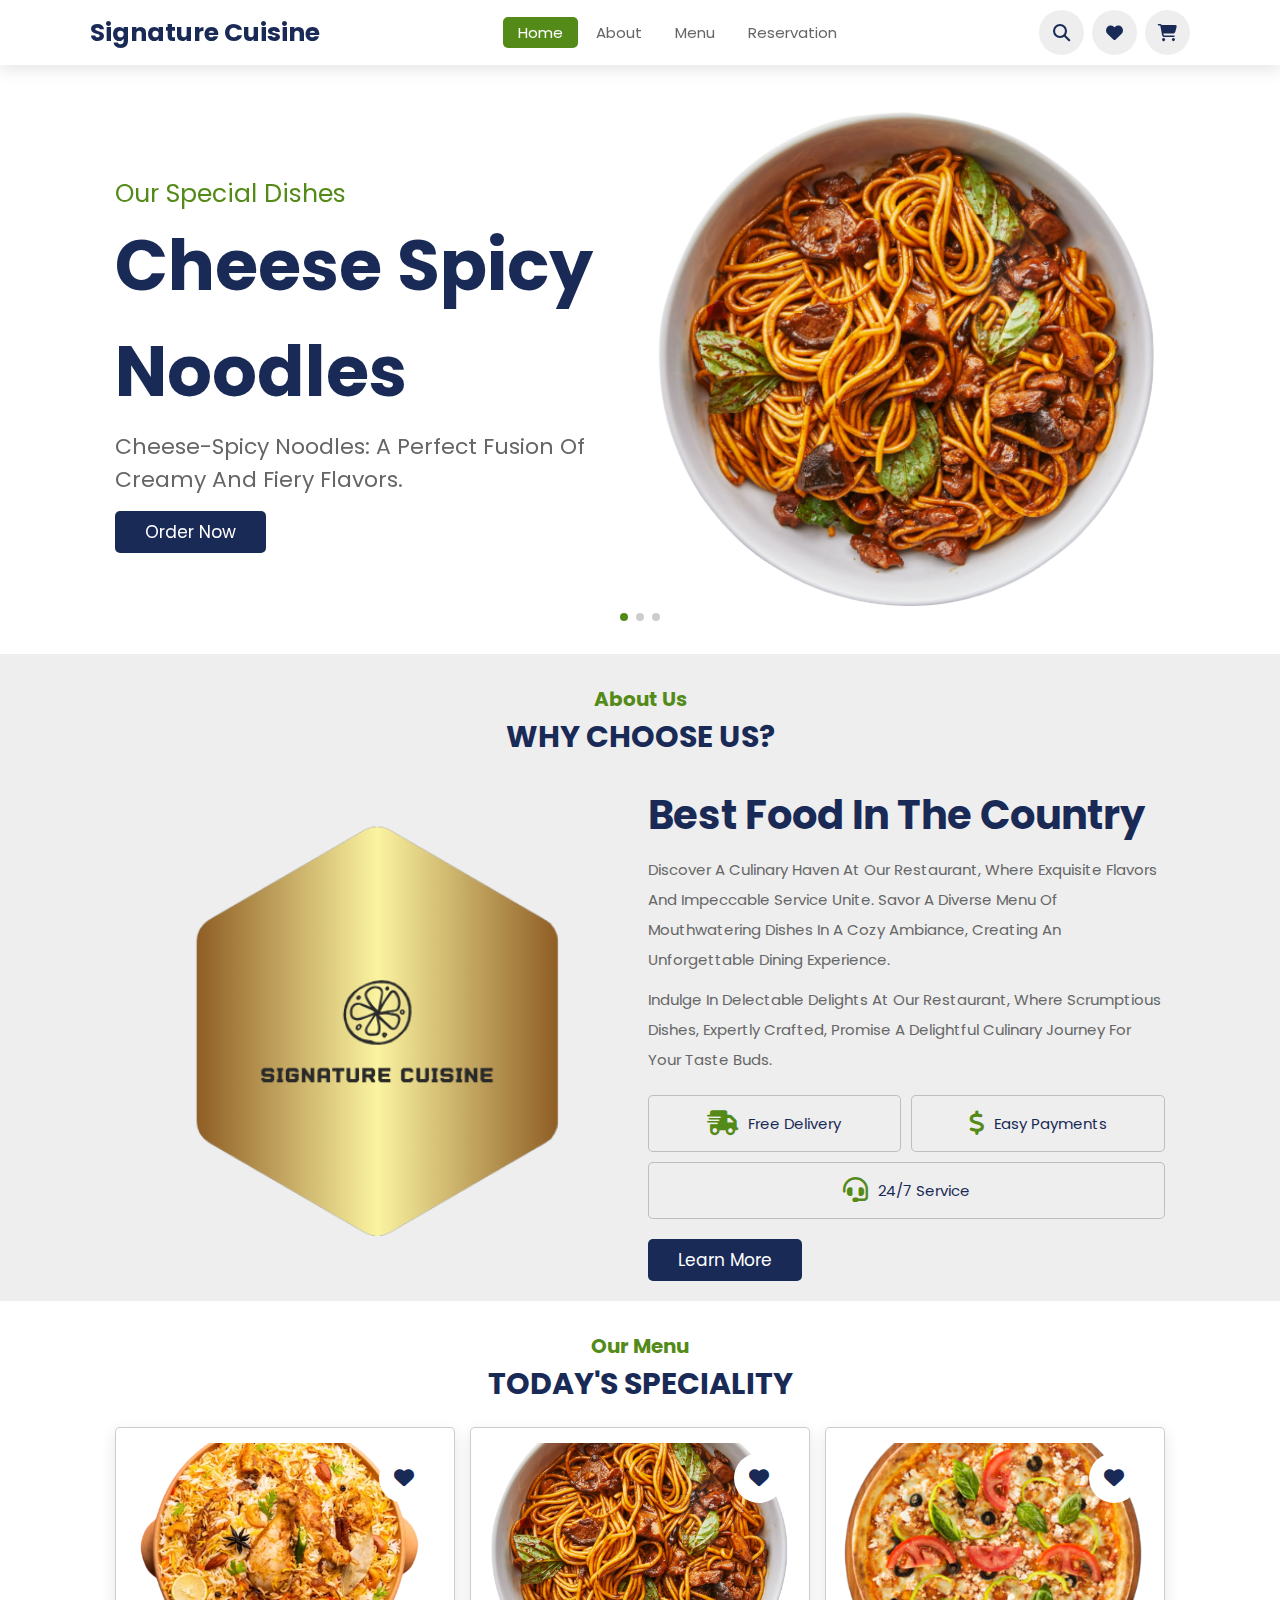
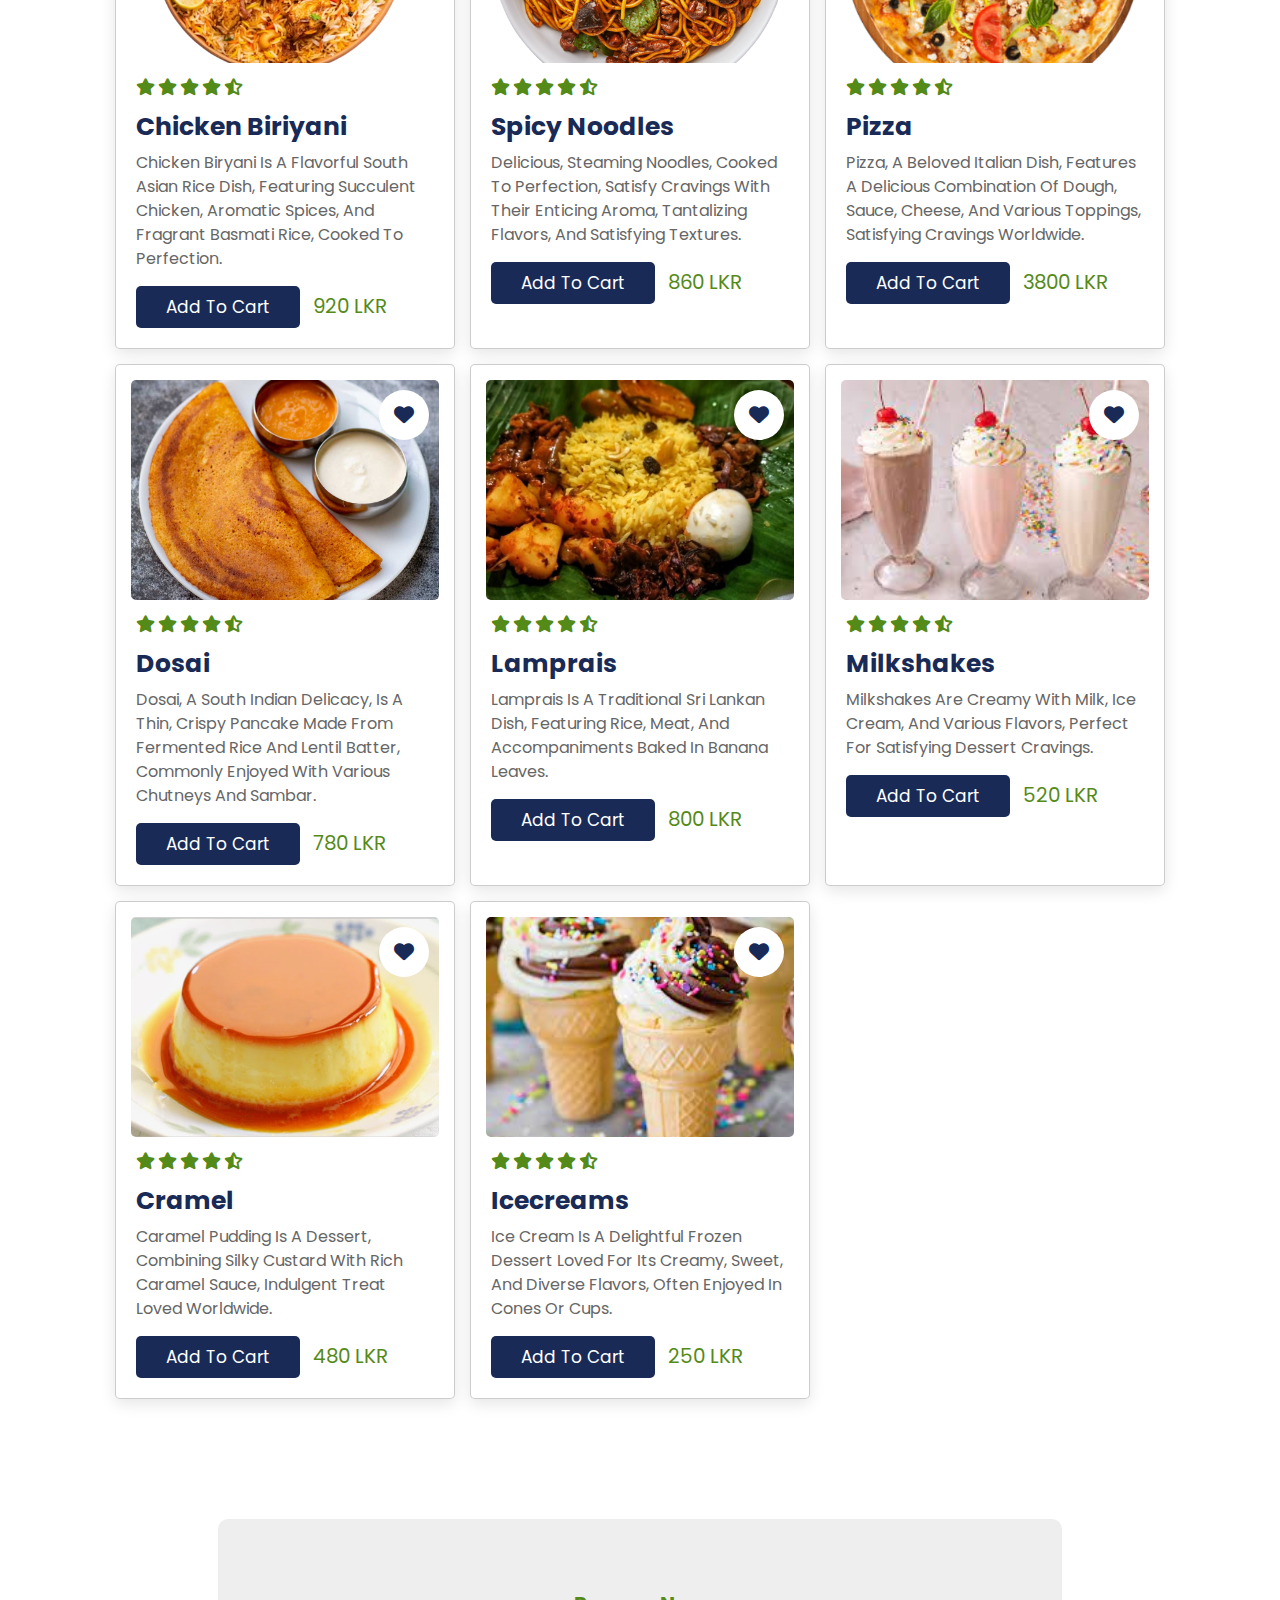
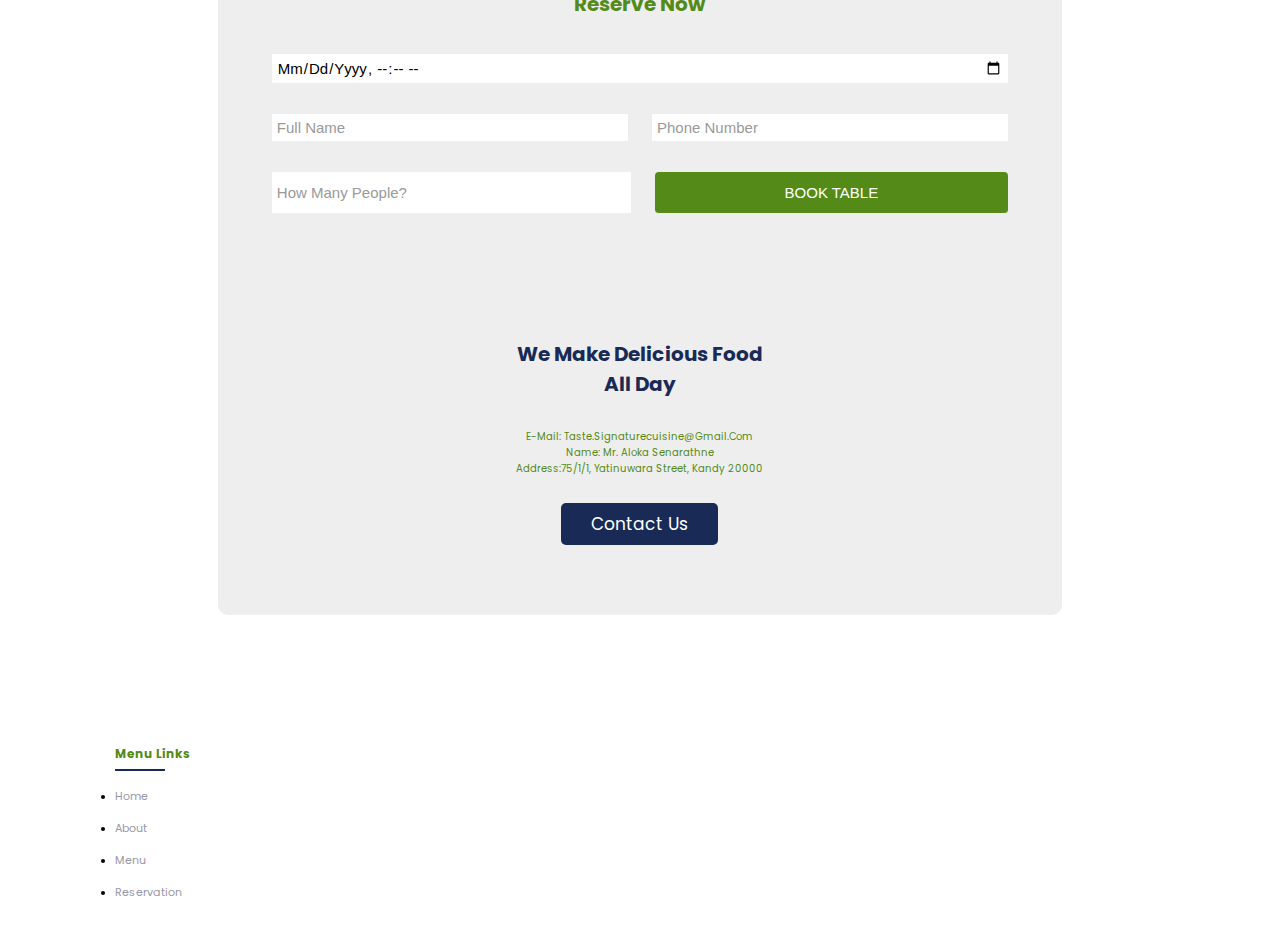
<file: index.html>
<!DOCTYPE html>
<html lang="en">
<head>
    <meta charset="UTF-8">
    <meta name="viewport" content="width=device-width, initial-scale=1.0">
    <link rel="stylesheet" href="https://cdnjs.cloudflare.com/ajax/libs/font-awesome/6.4.2/css/all.min.css">
    <link rel="stylesheet" href="https://cdn.jsdelivr.net/npm/swiper@10/swiper-bundle.min.css"/>
    <link rel="stylesheet" href="style.css">
    <title>Signature Cuisine</title>
</head>
<body>
    
    <!-- Header Section -->
    <header>

        <a href="#" class="logo"><i class="fas-fa-untensils"></i>Signature Cuisine</a>

        <nav class="navbar">
            <a class="active" href="#home">Home</a>
            <a href="#about">About</a>
            <a href="#menu">Menu</a>
            <a href="#reservation">Reservation</a>
        </nav>
         
        <div class="icons">
            <i class="fas fa-bars" id="menu-bars"></i>
            <i class="fas fa-search" id="search-icon"></i>
            <a href="#" class="fas fa-heart"></a>
            <a href="#" class="fas fa-shopping-cart"></a>
        </div>

    </header>

    <!-- Search Section -->
    <form action="" id="search-form">
        <input type="search" placeholder="Search here..." name="" id="search-box">
        <label for="search-box" class="fas fa-search"></label>
        <i class="fas fa-times" id="close"></i>
    </form>

    <!-- Home Section -->
    <section class="home" id="home">
        <div class="swiper home-slider">

            <div class="swiper-wrapper wrapper">

                <div class="swiper-slide slide">

                    <div class="content">
                        <span> Our special Dishes</span>
                        <h3>Cheese spicy Noodles</h3>
                        <p>Cheese-spicy noodles: A perfect fusion of creamy and fiery flavors.</p>
                        <a href="#" class="btn">Order Now</a>
                    </div>
                    <div class="image">
                        <img src="./images/noodles.png" alt="">
                    </div>
                </div>

                <div class="swiper-slide slide">
                    <div class="content">
                        <span> Our special Dishes</span>
                        <h3>Spicy Chiken Biriyani</h3>
                        <p>Spicy chicken biryani: An aromatic, flavorful delight for your taste buds.</p>
                        <a href="#" class="btn">Order Now</a>
                    </div>
                    <div class="image">
                        <img src="./images/biriyani.png" alt="">
                    </div>
                </div>

                <div class="swiper-slide slide">
                    <div class="content">
                        <span> Our special Dishes</span>
                        <h3>Pizza</h3>
                        <p>Irresistible pizza: A slice of cheesy heaven, perfect for every craving.</p>
                        <a href="#" class="btn">Order Now</a>
                    </div>
                    <div class="image">
                        <img src="./images/pizza.png" alt="">
                    </div>
                </div>
            </div>
            <div class="swiper-pagination"></div>
        </div>
    </section>

        <!-- About Section -->
    <section class="about" id="about">

        <h3 class="sub-heading"> About Us</h3>
        <h1 class="heading">Why Choose Us?</h1>
        
        <div class="row">
            <div class="image">
                <img src="./images/logobg.png" alt="">
            </div>   

            <div class="content">
                <h3>Best food in the country</h3>
                <p>Discover a culinary haven at our restaurant, where exquisite flavors and impeccable service unite. Savor a diverse menu of mouthwatering dishes in a cozy ambiance, creating an unforgettable dining experience.</p>
                <p>Indulge in delectable delights at our restaurant, where scrumptious dishes, expertly crafted, promise a delightful culinary journey for your taste buds.</p>
                    <div class="icons-container">
                        <div class="icons">
                            <i class="fas fa-shipping-fast"></i>
                            <span>Free Delivery</span>
                        </div>

                        <div class="icons">
                            <i class="fas fa-dollar-sign"></i>
                            <span>Easy Payments</span>
                        </div>

                        <div class="icons">
                            <i class="fas fa-headset"></i>
                            <span>24/7 service</span>
                        </div>
                    </div>
                <a href="#" class="btn">Learn More</a>
            </div>
        </div>
    </section>

    <!-- Menu Section -->
    <section class="menu" id="menu">

        <h3 class="sub-heading"> Our Menu</h3>
        <h1 class="heading">Today's Speciality</h1>

        <div class="box-container">
            <div class="box">
                <div class="image">
                    <img src="./images/biriyani.png" alt="">
                    <a href="#" class="fas fa-heart"></a>
                </div>
                <div class="content">
                    <div class="stars">
                        <i class="fas fa-star"></i>
                        <i class="fas fa-star"></i>
                        <i class="fas fa-star"></i>
                        <i class="fas fa-star"></i>
                        <i class="fas fa-star-half-alt"></i>
                    </div>
                    <h3>Chicken Biriyani</h3>
                    <p>Chicken biryani is a flavorful South Asian rice dish, featuring succulent chicken, aromatic spices, and fragrant basmati rice, cooked to perfection.</p>
                    <a href="#" class="btn">Add to cart</a>
                    <span class="price">920 LKR</span>
                </div>
            </div>

            <div class="box">
                <div class="image">
                    <img src="./images/noodles.png" alt="">
                    <a href="#" class="fas fa-heart"></a>
                </div>
                <div class="content">
                    <div class="stars">
                        <i class="fas fa-star"></i>
                        <i class="fas fa-star"></i>
                        <i class="fas fa-star"></i>
                        <i class="fas fa-star"></i>
                        <i class="fas fa-star-half-alt"></i>
                    </div>
                    <h3>Spicy Noodles</h3>
                    <p>Delicious, steaming noodles, cooked to perfection, satisfy cravings with their enticing aroma, tantalizing flavors, and satisfying textures.</p>
                    <a href="#" class="btn">Add to cart</a>
                    <span class="price">860 LKR</span>
                </div>
            </div>

            <div class="box">
                <div class="image">
                    <img src="./images/pizza.png" alt="">
                    <a href="#" class="fas fa-heart"></a>
                </div>
                <div class="content">
                    <div class="stars">
                        <i class="fas fa-star"></i>
                        <i class="fas fa-star"></i>
                        <i class="fas fa-star"></i>
                        <i class="fas fa-star"></i>
                        <i class="fas fa-star-half-alt"></i>
                    </div>
                    <h3>Pizza</h3>
                    <p>Pizza, a beloved Italian dish, features a delicious combination of dough, sauce, cheese, and various toppings, satisfying cravings worldwide.</p>
                    <a href="#" class="btn">Add to cart</a>
                    <span class="price">3800 LKR</span>
                </div>
            </div>

            <div class="box">
                <div class="image">
                    <img src="./images/dosai.jpg" alt="">
                    <a href="#" class="fas fa-heart"></a>
                </div>
                <div class="content">
                    <div class="stars">
                        <i class="fas fa-star"></i>
                        <i class="fas fa-star"></i>
                        <i class="fas fa-star"></i>
                        <i class="fas fa-star"></i>
                        <i class="fas fa-star-half-alt"></i>
                    </div>
                    <h3>Dosai</h3>
                    <p>Dosai, a South Indian delicacy, is a thin, crispy pancake made from fermented rice and lentil batter, commonly enjoyed with various chutneys and sambar.</p>
                    <a href="#" class="btn">Add to cart</a>
                    <span class="price">780 LKR</span>
                </div>
            </div>

            <div class="box">
                <div class="image">
                    <img src="./images/Lamprais.jpg" alt="">
                    <a href="#" class="fas fa-heart"></a>
                </div>
                <div class="content">
                    <div class="stars">
                        <i class="fas fa-star"></i>
                        <i class="fas fa-star"></i>
                        <i class="fas fa-star"></i>
                        <i class="fas fa-star"></i>
                        <i class="fas fa-star-half-alt"></i>
                    </div>
                    <h3>Lamprais</h3>
                    <p>Lamprais is a traditional Sri Lankan dish, featuring rice, meat, and accompaniments baked in banana leaves.</p>
                    <a href="#" class="btn">Add to cart</a>
                    <span class="price">800 LKR</span>
                </div>
            </div>

            <div class="box">
                <div class="image">
                    <img src="./images/milkshakes.jpeg" alt="">
                    <a href="#" class="fas fa-heart"></a>
                </div>
                <div class="content">
                    <div class="stars">
                        <i class="fas fa-star"></i>
                        <i class="fas fa-star"></i>
                        <i class="fas fa-star"></i>
                        <i class="fas fa-star"></i>
                        <i class="fas fa-star-half-alt"></i>
                    </div>
                    <h3>Milkshakes</h3>
                    <p>Milkshakes are creamy with milk, ice cream, and various flavors, perfect for satisfying dessert cravings.</p>
                    <a href="#" class="btn">Add to cart</a>
                    <span class="price">520 LKR</span>
                </div>
            </div>

            <div class="box">
                <div class="image">
                    <img src="./images/cramel.jpg" alt="">
                    <a href="#" class="fas fa-heart"></a>
                </div>
                <div class="content">
                    <div class="stars">
                        <i class="fas fa-star"></i>
                        <i class="fas fa-star"></i>
                        <i class="fas fa-star"></i>
                        <i class="fas fa-star"></i>
                        <i class="fas fa-star-half-alt"></i>
                    </div>
                    <h3>Cramel</h3>
                    <p>Caramel pudding is a dessert, combining silky custard with rich caramel sauce, indulgent treat loved worldwide.</p>
                    <a href="#" class="btn">Add to cart</a>
                    <span class="price">480 LKR</span>
                </div>
            </div>

            <div class="box">
                <div class="image">
                    <img src="./images/icecream.jpeg" alt="">
                    <a href="#" class="fas fa-heart"></a>
                </div>
                <div class="content">
                    <div class="stars">
                        <i class="fas fa-star"></i>
                        <i class="fas fa-star"></i>
                        <i class="fas fa-star"></i>
                        <i class="fas fa-star"></i>
                        <i class="fas fa-star-half-alt"></i>
                    </div>
                    <h3>Icecreams</h3>
                    <p>Ice cream is a delightful frozen dessert loved for its creamy, sweet, and diverse flavors, often enjoyed in cones or cups.</p>
                    <a href="#" class="btn">Add to cart</a>
                    <span class="price">250 LKR</span>
                </div>
            </div>
        </div>

    </section>

    <!-- Reservation Section -->
    <section class="cta" id="reservation">

        <div class="section-padding">
            <div class="reservationbox">
                <div class="banner question">
                    <h2>Reserve Now</h2>

                        <div class="card-content">
                            <form action="#" method="post">
                                <div class="form-row">
                                    <input type="datetime-local" name="date_time" placeholder="datetime:">
                                </div>
                                <div class="form-row">
                                    <input type="text" placeholder="Full Name" name="fullname">
                                    <input type="text" placeholder="Phone Number" name="phonenumber">
                                </div>
                                <div class="form-row">
                                    <input type="number" placeholder="How many people?" min="1" name="people">
                                    <input type="submit" value="BOOK TABLE">
                                </div>
                            </form>
                        </div>
                    </div>
                </div>

            </div>
        </div>


        <h3>We make delicious food <br> all day</h3>
        <p>E-mail: taste.signaturecuisine@gmail.com </p>
        <p>Name: Mr. Aloka Senarathne<br> Address:75/1/1, Yatinuwara Street, Kandy 20000</p><br>
        <a href="#" class="btn">Contact Us</a>

    </section>

    <!-- Footer Section -->
    <section class="contact">
        <div class="footer">
            <div class="main">
                <div class="col">
                    <h4>Menu Links</h4>
                        <ul>
                            <li><a href="#home">Home</a></li>
                            <li><a href="#about">About</a></li>
                            <li><a href="#menu">Menu</a></li>
                            <li><a href="#reservation">Reservation</a></li>
                        </ul>
                </div>
            </div>
        </div>
    </section>




    <script src="https://cdn.jsdelivr.net/npm/swiper@10/swiper-bundle.min.js"></script>
    <script src="script.js"></script>
</body>
</html>
</file>
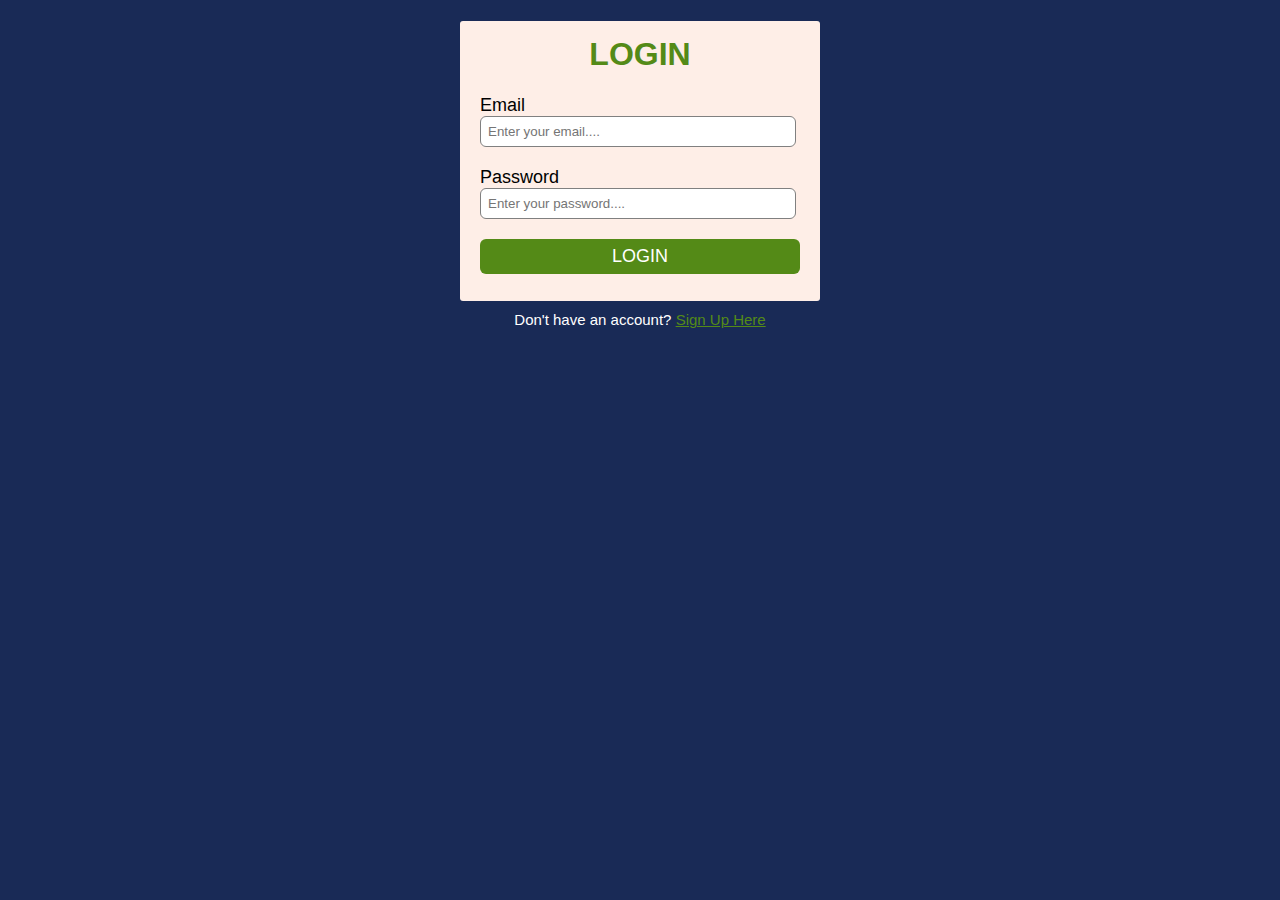
<file: login.html>
<!DOCTYPE html>
<html lang="en">
<head>
    <meta charset="UTF-8">
    <meta name="viewport" content="width=device-width, initial-scale=1.0">
    <link rel="stylesheet" href="style1.css">
    <title>Login</title>
</head>
<body>
    <div class="login-box">
        <h1>LOGIN</h1>
        <form>
            <label>Email</label>
            <input type="email" placeholder="Enter your email....">

            <label>Password</label>
            <input type="password" placeholder="Enter your password....">

            <input type="button" value="LOGIN">

        </form>
    </div>
    <p class="para-2">Don't have an account? <a href="signup.html">Sign Up Here</a></p>
</body>
</html>
</file>
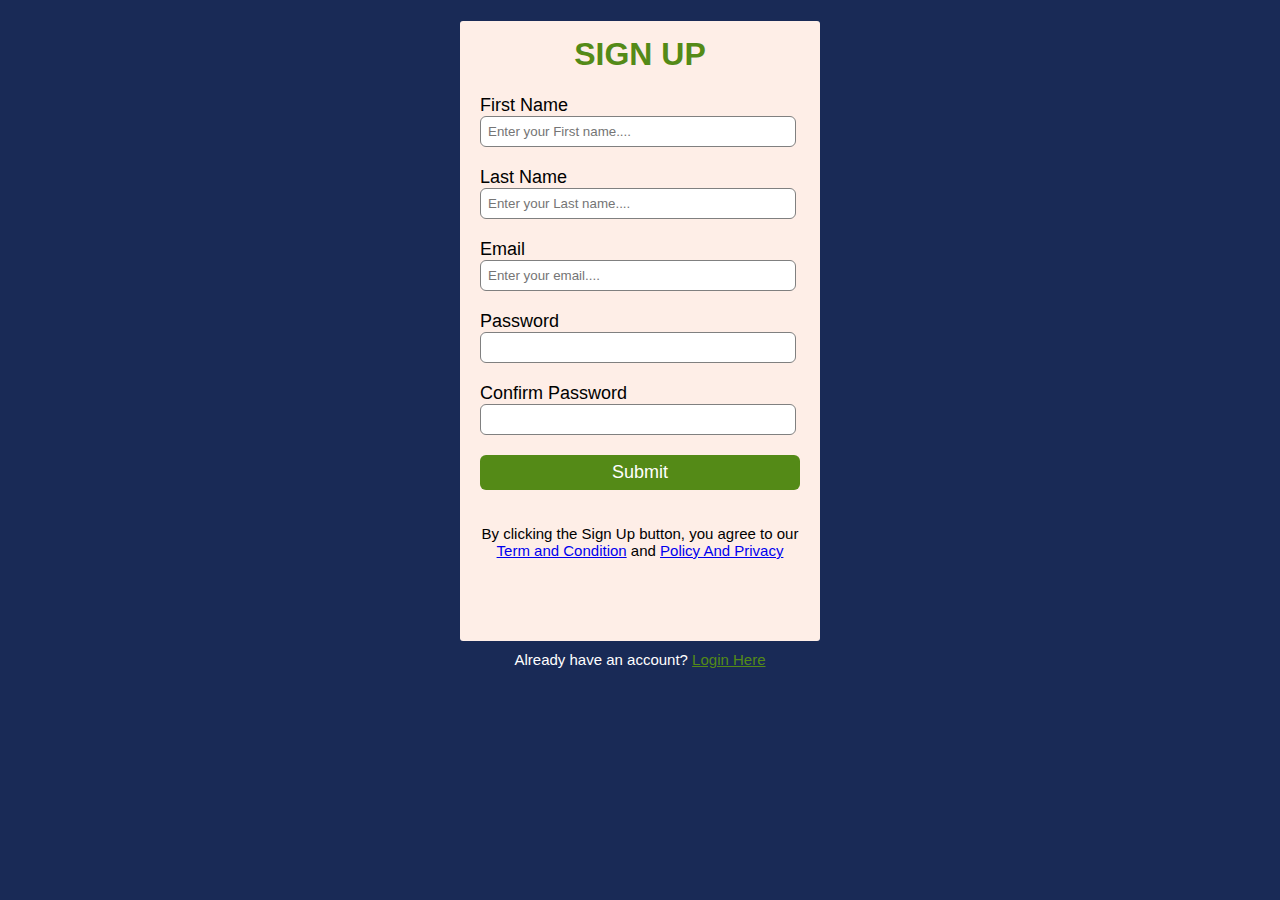
<file: signup.html>
<!DOCTYPE html>
<html lang="en">
<head>
    <meta charset="UTF-8">
    <meta name="viewport" content="width=device-width, initial-scale=1.0">
    <link rel="stylesheet" href="style1.css">
    <title>Sign UP</title>
</head>
<body>
    <div class="signup-box">
            <h1>SIGN UP</h1>
            
            <form>
                <label>First Name</label>
                <input type="text" placeholder="Enter your First name....">

                <label>Last Name</label>
                <input type="text" placeholder="Enter your Last name....">

                <label>Email</label>
                <input type="email" placeholder="Enter your email....">

                <label>Password</label>
                <input type="password">

                <label>Confirm Password</label>
                <input type="password">

                <input type="button" value="Submit">
            </form>

            <p>By clicking the Sign Up button, you agree to our <br>
                <a href="#">Term and Condition</a> and <a href="#">Policy And Privacy</a>
            </p>
    </div>
    <p class="para-2">Already have an account? <a href="login.html">Login Here</a></p>
</body>
</html>
</file>
<file: style.css>
@import url('https://fonts.googleapis.com/css2?family=Poppins:ital,wght@0,100;0,200;0,300;0,400;0,500;1,300&family=Roboto:ital,wght@0,100;0,300;0,400;1,300;1,400;1,500;1,700;1,900&display=swap');

:root{
    --green: #548a17;
    --black: #192a56;
    --light-color: #666;
    --box-shadow: 0 .5rem 1.5rem rgba(0,0,0,.1);
}

*{
    font-family: 'Poppins', sans-serif;
    margin: 0;
    padding: 0;
    box-sizing: border-box;
    text-decoration: none;
    outline: none;
    border: none;
    text-transform: capitalize;
    transition: all .2s linear;
}

html{
    font-size: 62.5%;
    overflow-x: hidden;
    scroll-padding-top: 5.5rem;
    scroll-behavior: smooth;
}

section{
    padding: 2rem 9%;
}

section:nth-child(even){
    background:#eee;
}

.sub-heading{
    text-align: center;
    color: var(--green);
    font-size: 2rem;
    padding-top: 1rem;
}

.heading{
    text-align: center;
    color: var(--black);
    font-size: 3rem;
    padding-bottom: 2rem;
    text-transform: uppercase;
}

.btn{
    margin-top: 1rem;
    display: inline-block;
    font-size: 1.7rem;
    color: #fff;
    background: var(--black);
    border-radius: .5rem;
    cursor: pointer;
    padding: .8rem 3rem;
}

.btn:hover{
    background: var(--green);
    letter-spacing: .1rem;
}

header{
    position:fixed;
    top: 0;
    left: 0;
    right: 0;
    background: #fff;
    padding: 1rem 7%;
    display: flex;
    align-items: center;
    justify-content: space-between;
    z-index: 1000;
    box-shadow: var(--box-shadow);
}

header .logo{
    color: var(--black);
    font-size: 2.5rem;
    font-weight: bolder;
}

header .logo i{
    color: var(--green);
}

header .navbar a{
    font-size: 1.5rem;
    border-radius: .5rem;
    padding: .5rem 1.5rem;
    color: var(--light-color);
}

header .navbar a.active,
header .navbar a:hover{
    color: #fff;
    background: var(--green);
}

header .icons i,
header .icons a{
    cursor: pointer;
    margin-left: .5rem;
    height: 4.5rem;
    line-height: 4.5rem;
    width: 4.5rem;
    text-align: center;
    font-size: 1.7rem;
    color: var(--black);
    border-radius: 50%;
    background: #eee;
}

header .icons i:hover,
header .icons a:hover{
    color: #fff;
    background: var(--green);
    transform: rotate(360deg);
}

header .icons #menu-bars{
    display: none;
}

#search-form{
    position: fixed;
    top: -110%;
    left: 0;
    height: 100%;
    width: 100%;
    z-index: 1004;
    background: rgba(0, 0, 0, .8);
    display: flex;
    align-items: center;
    justify-content: center;
    padding: 0 1rem;
}

#search-form.active{
    top: 0;
}

#search-form #search-box{
    width: 50rem;
    border-bottom: .1rem solid #fff;
    padding: 1rem 0;
    color: #fff;
    font-size: 3rem;
    text-transform: none;
    background: none;
}

#search-form #search-box::placeholder{
    color: #eee;
}

#search-form #search-box::-webkit-search-cancel-button{
    -webkit-appearance: none;
}

#search-form label{
    color: #fff;
    cursor: pointer;
    font-size: 3rem;
}

#search-form label:hover{
    color: var(--green);
}

#search-form #close{
    position: absolute;
    color: #fff;
    cursor: pointer;
    top: 2rem;
    right: 3rem;
    font-size: 5rem;
}

.home .home-slider .slide{
    display: flex;
    align-items: center;
    flex-wrap: wrap;
    gap: 2rem;
    padding-top: 9rem;
}

.home .home-slider .slide .content{
    flex: 1 1 45rem;
}

.home .home-slider .slide .image{
    flex: 1 1 45rem;
}

.home .home-slider .slide .image img{
    width: 100%;
}

.home .home-slider .slide .content span{
    color: var(--green);
    font-size: 2.5rem;
}

.home .home-slider .slide .content h3{
    color: var(--black);
    font-size: 7rem;
}

.home .home-slider .slide .content p{
    color: var(--light-color);
    font-size: 2.2rem;
    padding: .5rem 0;
    line-height: 1.5;
}

.swiper-pagination-bullet-active{
    background: var(--green);
}

.dishes .box-container{
    display: grid;
    grid-template-columns: repeat(auto-fit, minmax(28rem, 1fr));
    gap: 1.5rem;
}

.dishes .box-container .box{
    padding: 2.5rem;
    background: #fff;
    border-radius: .5rem;
    border: 1rem solid rgba(0, 0, 0, .2);
    box-shadow: var(--box-shadow);
    position: relative;
    overflow: hidden;
    text-align: center;
}

.dishes .box-container .box .fa-heart,
.dishes .box-container .box .fa-eye{
    position: absolute;
    top: 1.5rem;
    background: #eee;
    border-radius: 50%;
    height: 5rem;
    width: 5rem;
    line-height: 5rem;
    font-size: 2rem;
    color: var(--black);
}

.dishes .box-container .box .fa-heart:hover,
.dishes .box-container .box .fa-eye:hover{
    background: var(--green);
    color: #fff;
}

.dishes .box-container .box .fa-heart{
    right: -15rem;
}

.dishes .box-container .box .fa-eye{
    left: -15rem;
}

.dishes .box-container .box:hover .fa-heart{
    right: 1.5rem;
}

.dishes .box-container .box:hover .fa-eye{
    left: 1.5rem;
}

.dishes .box-container .box img{
    height: 17rem;
    margin: 1rem 0;
}

.dishes .box-container .box h3{
    color: var(--black);
    font-size: 2.5rem;
}

.dishes .box-container .box .stars{
    padding: 1rem 0;
}

.dishes .box-container .box .stars i{
    font-size: 1.7rem;
    color: var(--green);
}

.dishes .box-container .box span{
    color: var(--green);
    font-weight: bolder;
    margin-right: 1rem;
    font-size: 2.5rem;
}

.about .row{
    display: flex;
    flex-wrap: wrap;
    gap: 1.5rem;
    align-items: center;
}

.about .row .image{
    flex: 1 1 45rem;
}

.about .row .image img{
    width:100%;
}

.about .row .content{
    flex: 1 1 45rem;
}

.about .row .content h3{
    color: var(--black);
    font-size: 4rem;
    padding: .5rem 0;
}

.about .row .content p{
    color: var(--light-color);
    font-size: 1.5rem;
    padding: .5rem 0;
    line-height: 2;
}

.about .row .content .icons-container{
    display: flex;
    gap: 1rem;
    flex-wrap: wrap;
    padding: 1rem 0;
    margin-top: .5rem;
}

.about .row .content .icons-container .icons{
    background: #eee;
    border-radius: .5rem;
    border: .1rem solid rgba(0, 0, 0, .2);
    display: flex;
    align-items: center;
    justify-content: center;
    gap: 1rem;
    flex: 1 1 17rem;
    padding: 1.5rem 1rem;
}

.about .row .content .icons-container .icons i{
    font-size: 2.5rem;
    color: var(--green);
}

.about .row .content .icons-container .icons span{
    font-size: 1.5rem;
    color: var(--black);
}

.menu .box-container{
    display: grid;
    grid-template-columns: repeat(auto-fit, minmax(30rem, 1fr));
    gap: 1.5rem;
}

.menu .box-container .box{
    background: #fff;
    border: .1rem solid rgba(0, 0, 0, .2);
    border-radius: .5rem;
    box-shadow: var(--box-shadow);
}

.menu .box-container .box .image{
    height: 25rem;
    width: 100%;
    padding: 1.5rem;
    overflow: hidden;
    position: relative;
}

.menu .box-container .box .image img{
    height: 100%;
    width: 100%;
    border-radius: .5rem;
    object-fit: cover;
}

.menu .box-container .box .image .fa-heart{
    position: absolute;
    top: 2.5rem;
    right: 2.5rem;
    height: 5rem;
    width: 5rem;
    line-height: 5rem;
    text-align: center;
    font-size: 2rem;
    background: #fff;
    border-radius: 50%;
    color: var(--black);
}

.menu .box-container .box .image .fa-heart:hover{
    background-color: var(--green);
    color: #fff;
}

.menu .box-container .box .content{
    padding: 2rem;
    padding-top: 0;
}

.menu .box-container .box .content .stars{
    padding-bottom: 1rem;
}

.menu .box-container .box .content .stars i{
    font-size: 1.7rem;
    color: var(--green);
}

.menu .box-container .box .content h3{
    color: var(--black);
    font-size: 2.5rem;
}

.menu .box-container .box .content p{
    color: var(--light-color);
    font-size: 1.6rem;
    padding: .5rem 0;
    line-height: 1.5;
}

.menu .box-container .box .content .price{
    color: var(--green);
    margin-left: 1rem;
    font-size: 2rem;
}

.cta{
    background: #eee;
    padding: 70px 0;
    text-align: center;
    width: 66%;
    margin: 100px auto;
    border-radius: 10px;
}

.cta h2{
    font-size: 2rem;
    color: var(--green);
    margin-bottom: 30px;
}

.cta h3{
    font-size: 2rem;
    color: var(--black);
    margin-bottom: 30px;
}

.cta p{
    color: var(--green);
}

.card-container{
    display: grid;
    grid-template-columns: 420px 420px;
}

.banner h2{
    margin-bottom: 20px;
}

.card-content{
    background: #eee;
    height: 300px;
}

.card-content h3{
    text-align: center;
    color: var(--green);
    padding: 25px 0 10px 0;
    font-size: 26px;
    font-weight: 500;
}

.form-row{
    display: flex;
    width: 90%;
    margin: 0 auto;
}

form select, form input{
    display: block;
    width: 100%;
    margin: 15px 12px;
    padding: 5px;
    font-size: 15px;
    font-family:Arial, Helvetica, sans-serif;
    outline: none;
    border: none;
    border-bottom: 1px solid #eee;
    font-weight: 300;
}

form input[type=text], form input[type=number], form input::placeholder,select{
    color: #9a9a9a;
}

form input[type=submit]{
    color: #fff;
    background-color: var(--green);
    padding: 12px 0;
    border-radius: 4px;
    cursor: pointer;
}

form input[type=submit]:hover{
    opacity: 0.9;
}

.main{
    display: flex;
    flex-wrap: wrap;
}

.footer{
    padding: 10px 0;
}

.col{
    width: 25%;
}

.col h4{
    font-size: 1.2rem;
    color: var(--green);
    margin-bottom: 25px;
    position: relative;
}

.col h4::before{
    content: "";
    position: absolute;
    height: 2px;
    width: 50px;
    left: 0;
    bottom: -8px;
    background: var(--black);
}

.col ul li:not(last-child){
    margin-bottom: 15px;
}

.col ul li a{
    color: #9897a9;
    font-size: 1.1rem;
    display: block;
    text-transform: capitalize;
    transition: 0.4s;
}

.col ul li a:hover{
    color: var(--green);
    transform: translateX(-12px);
}

























@media(max-width:992px){
    
    .card-container{
        grid-template-columns: 100%;
    }
    .card-img{
        height: 330px;
    }
}








@media (max-width:991px){

    html{
        font-size: 55%;
    }

    header{
        padding: 1rem 2rem;
    }

    section{
        padding: 2rem;
    }
}

@media (max-width:768px){

    header .icons #menu-bars{
        display: inline-block;
    }

    header .navbar{
        position: absolute;
        top: 100%;
        left: 0;
        right: 0;
        background: #fff;
        border-top: .1rem solid rgba(0, 0, 0, .2);
        border-bottom: .1rem solid rgba(0, 0, 0, .2);
        padding: 1rem;
        clip-path: polygon(0 0, 100% 0, 100% 0, 0 0);
    }

    header .navbar.active{
        clip-path: polygon(0 0, 100% 0, 100% 100%, 0% 100% );
    }

    header .navbar a{
        display: block;
        padding: 1.5rem;
        margin: 1rem;
        font-size: 2rem;
        background: #eee;
    }

    #search-form #search-box{
        width: 90%;
        margin: 0 1rem;
    }

    .home .home-slider .slide .content h3{
        font-size: 5rem;
    }
}

@media (max-width:991px){

    html{
        font-size: 50%;
    }

    .dishes .box-container .box img{
        height: auto;
        width: 100%;
    }

}
</file>
<file: style1.css>
body{
    background-color: #192a56;
    font-family: 'Poppins', sans-serif;
}

.signup-box{
    width: 360px;
    height: 620px;
    margin: auto;
    background-color: #feeee7;
    border-radius: 3px;
}

.login-box{
    width: 360px;
    height: 280px;
    margin: auto;
    background-color: #feeee7;
    border-radius: 3px;
}



h1{
    text-align: center;
    padding-top: 15px;
    color:#548a17;
}

form{
    width: 300px;
    margin-left: 20px;
}

form label{
    display: flex;
    margin-top: 20px;
    font-size: 18px;
}

form input{
    width: 100%;
    padding: 7px;
    border: none;
    border: 1px solid gray;
    border-radius: 6px;
    outline: none;
}

input[type="button"]{
    width: 320px;
    height: 35px;
    margin-top: 20px;
    border: none;
    background-color: #548a17;
    color: white;
    font-size: 18px;
}

p{
    text-align: center;
    padding-top: 20px;
    font-size: 15px;
}

.para-2{
    text-align: center;
    color: white;
    font-size: 15px;
    margin-top: -10px;
}

.para-2 a{
    color:#548a17;
}
</file>
